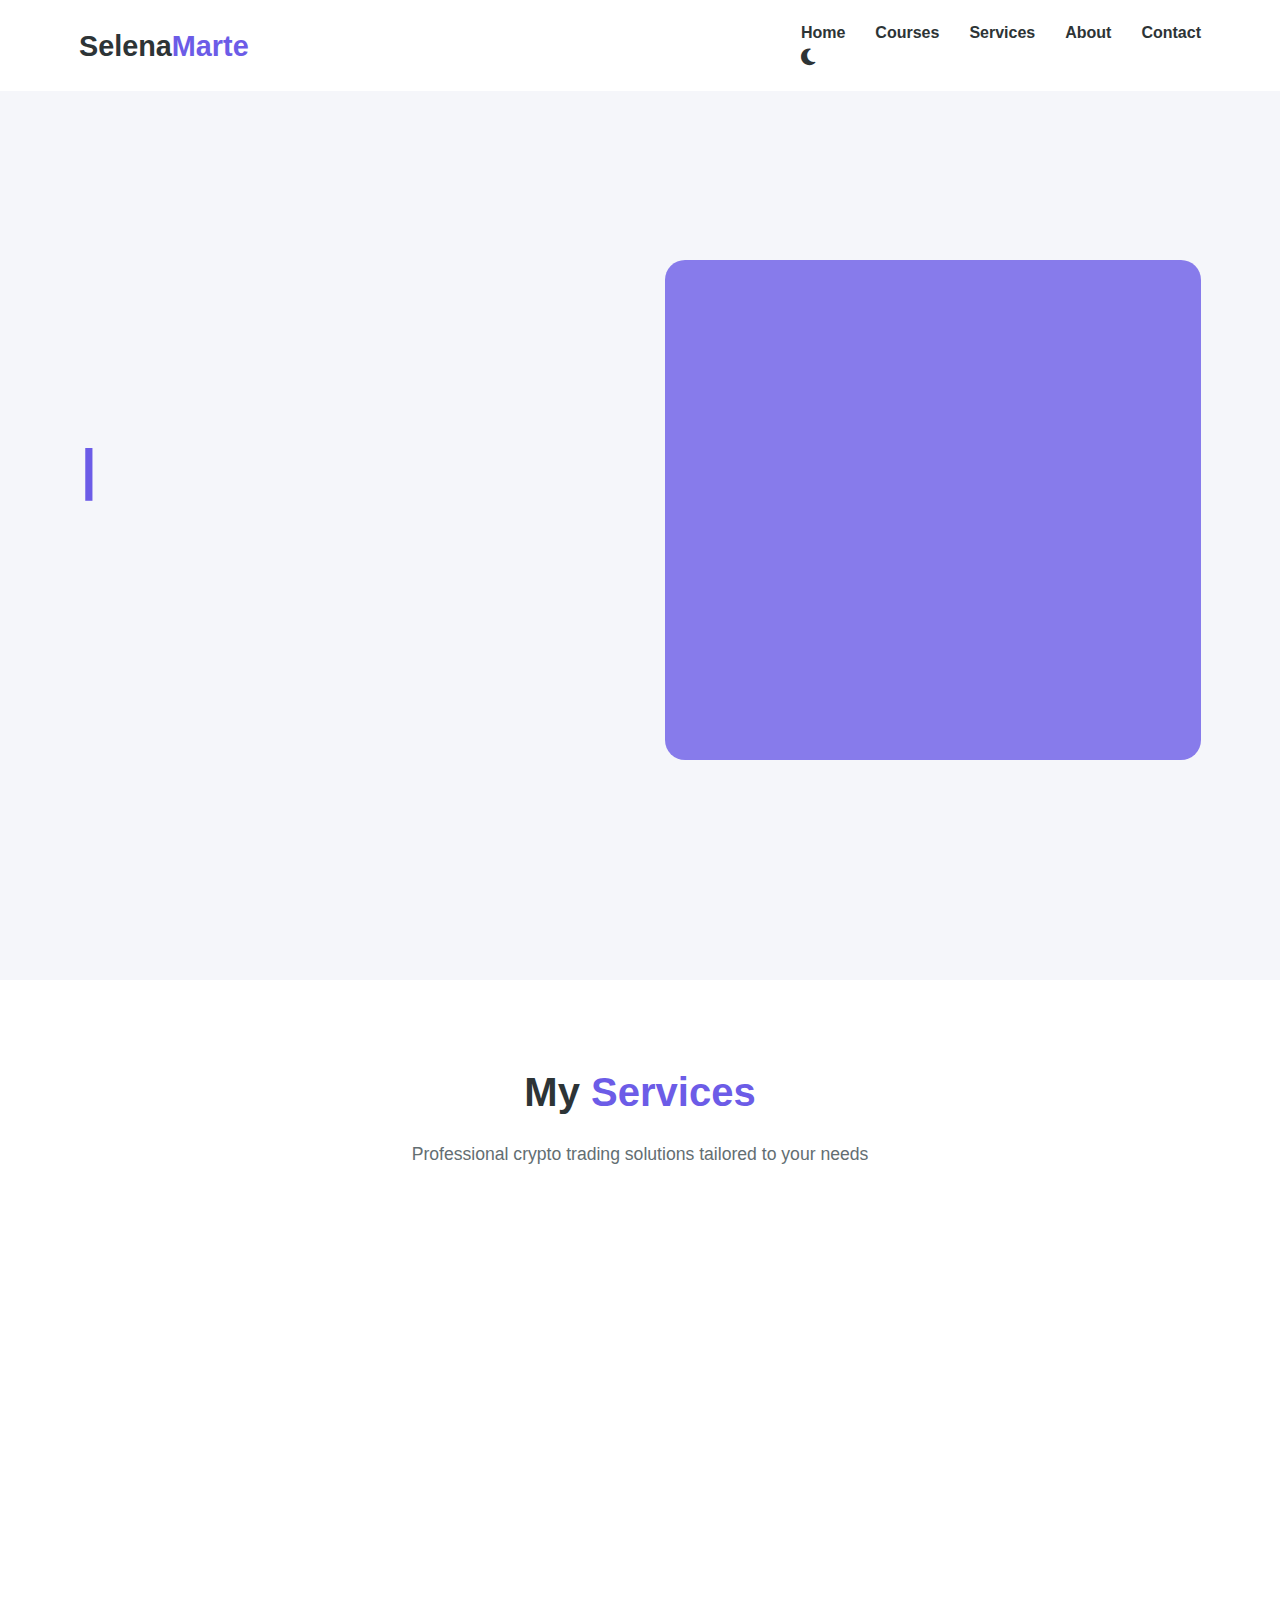
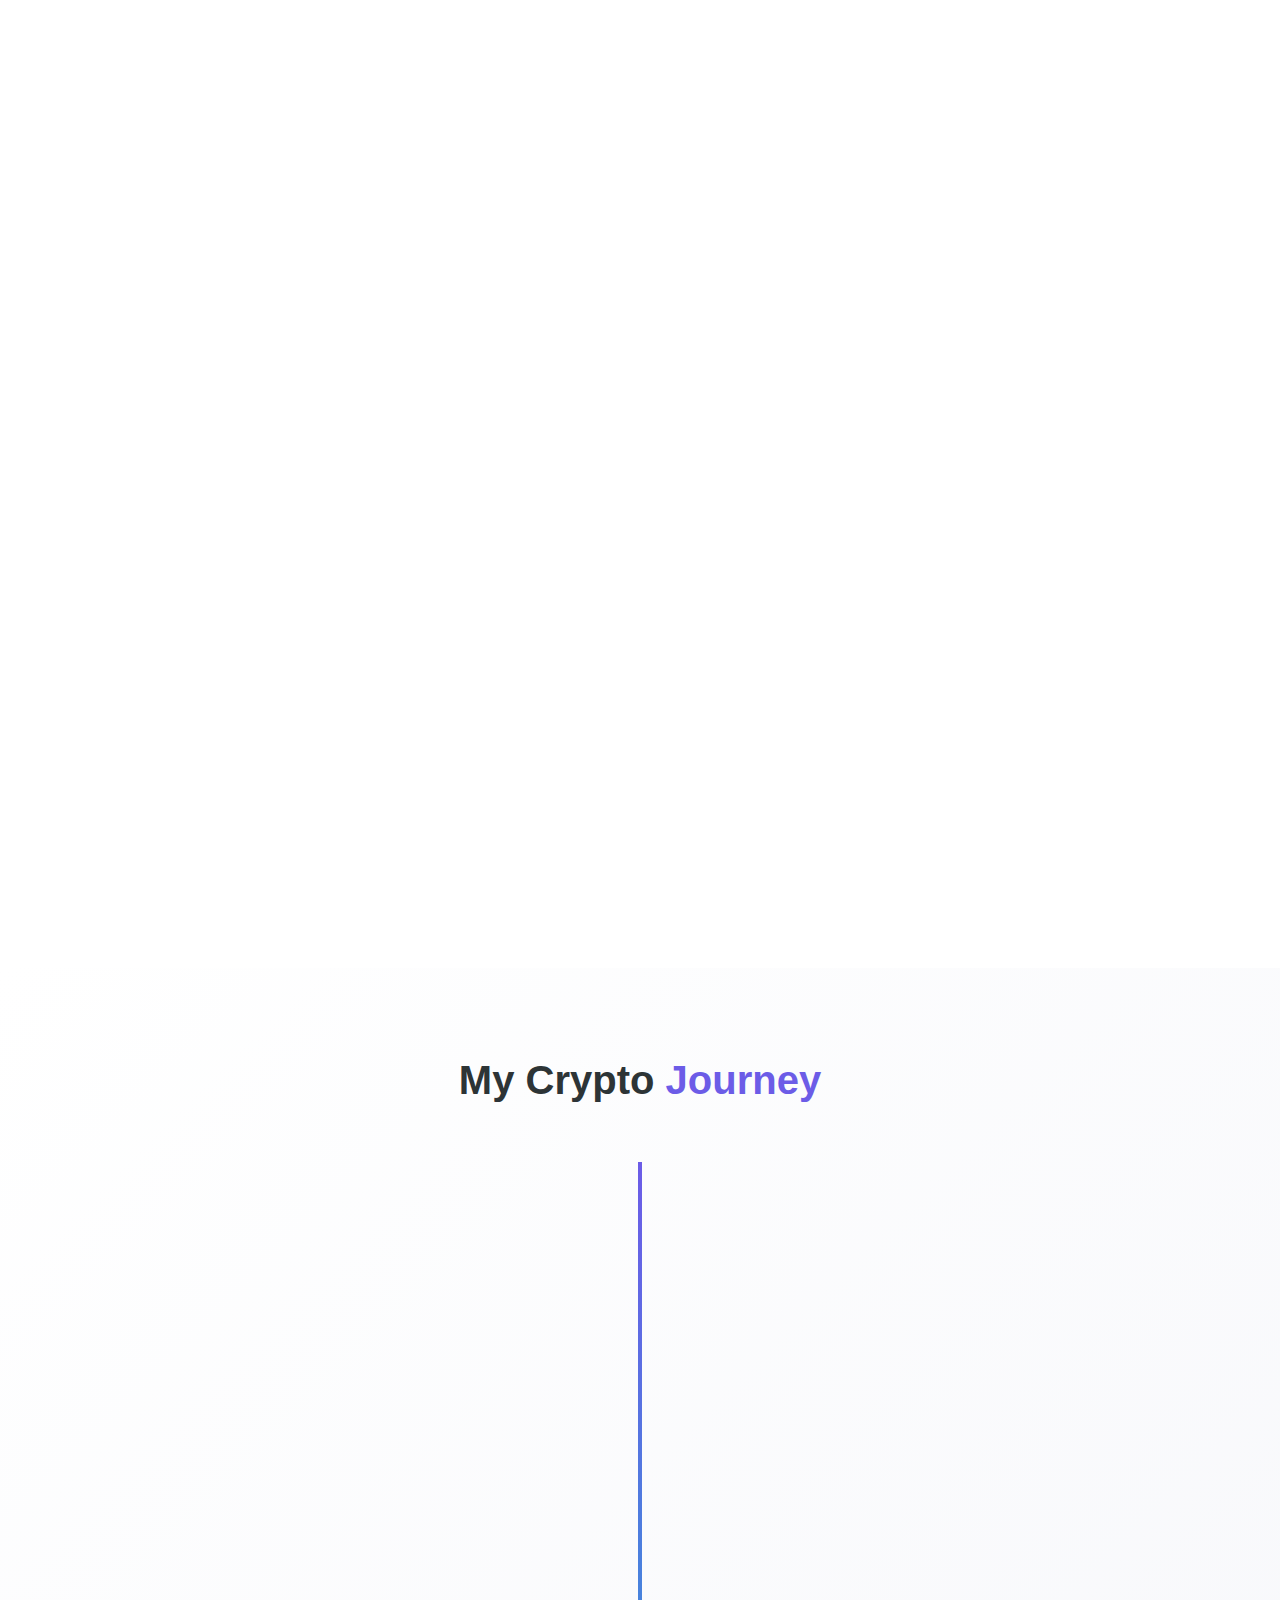
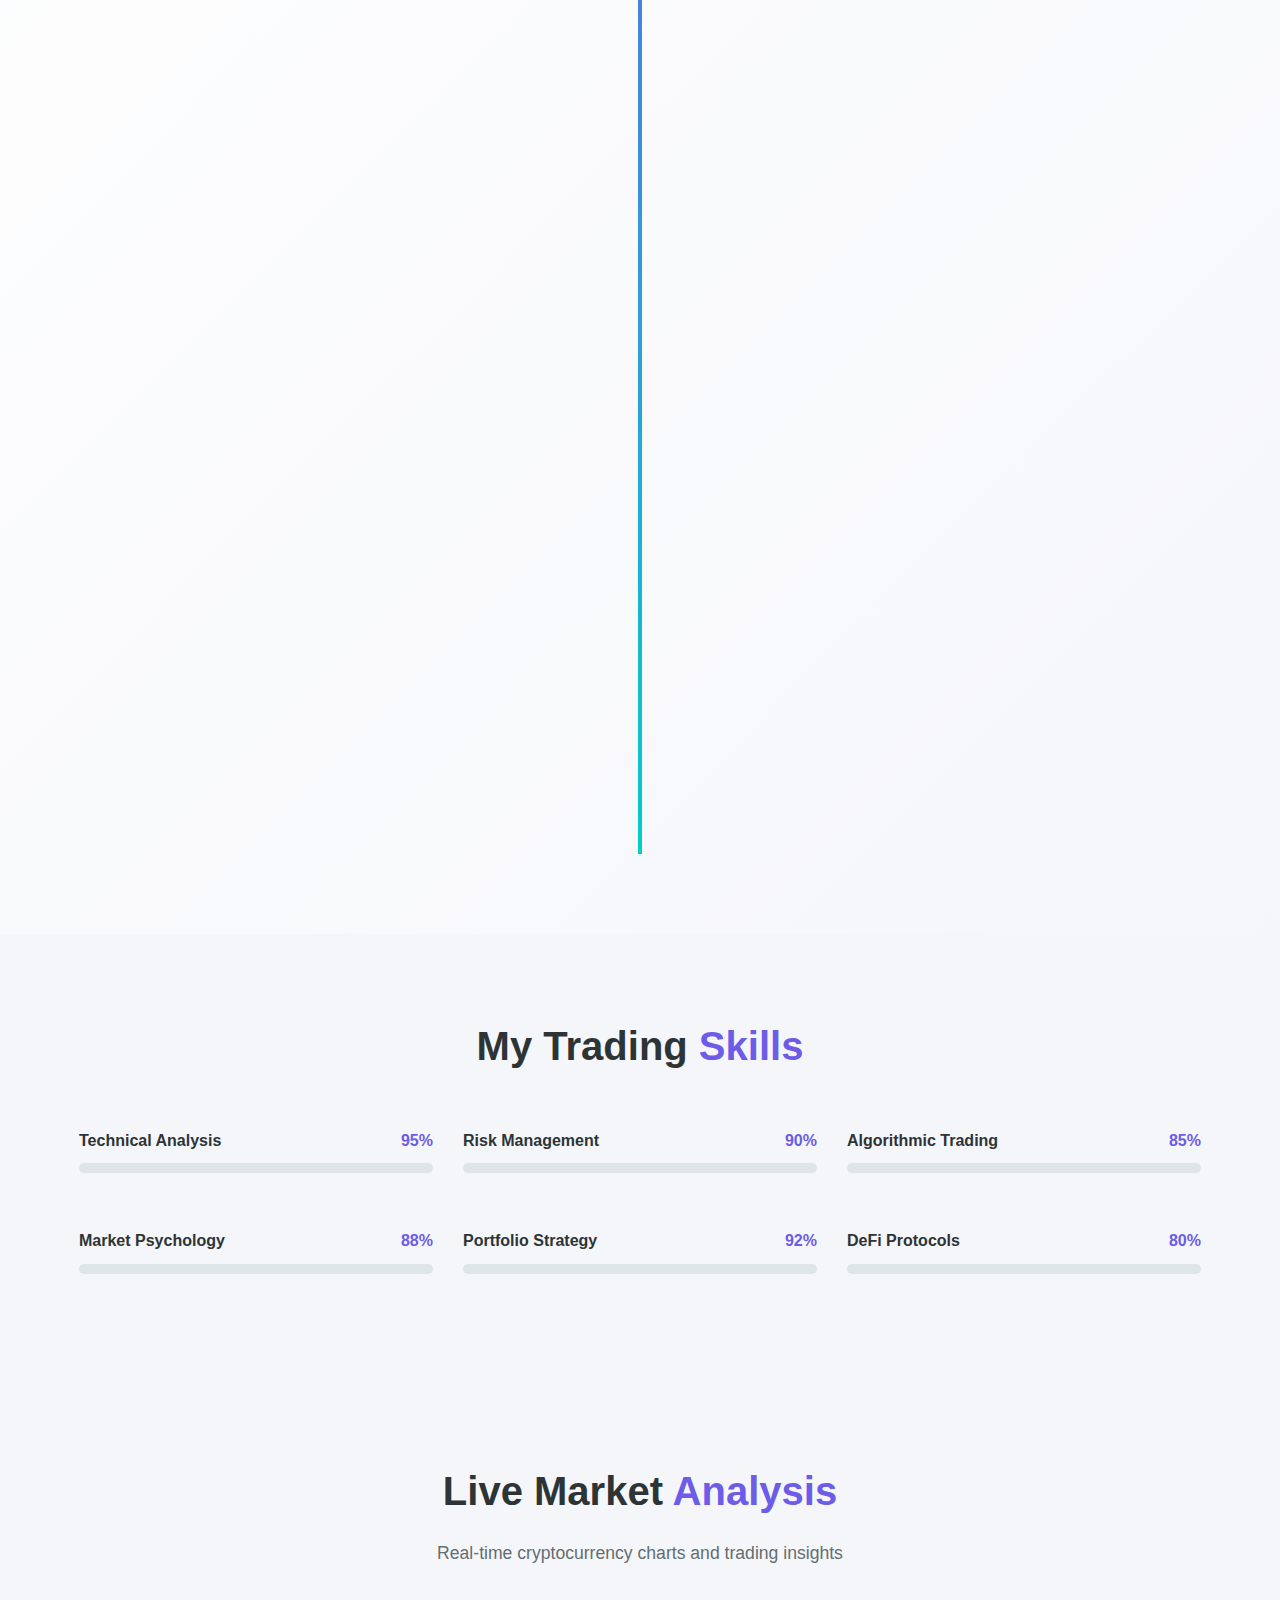
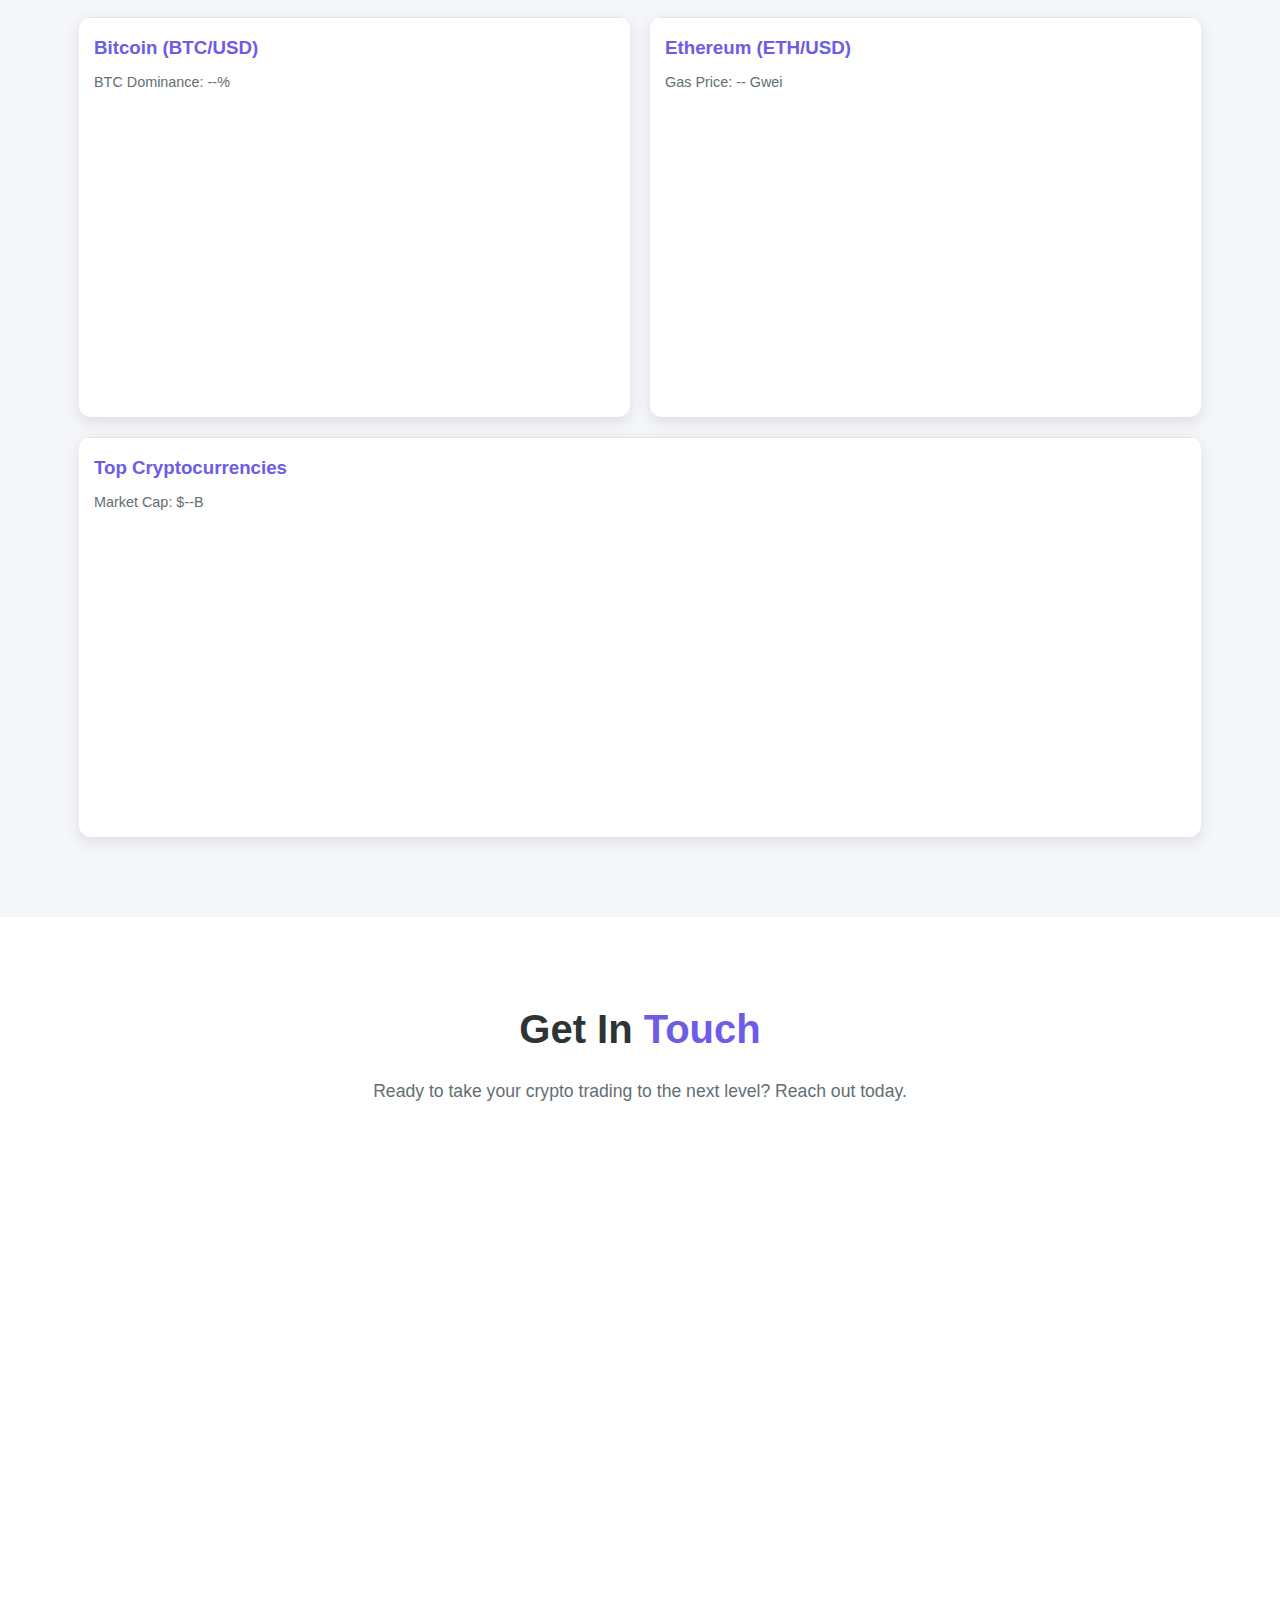
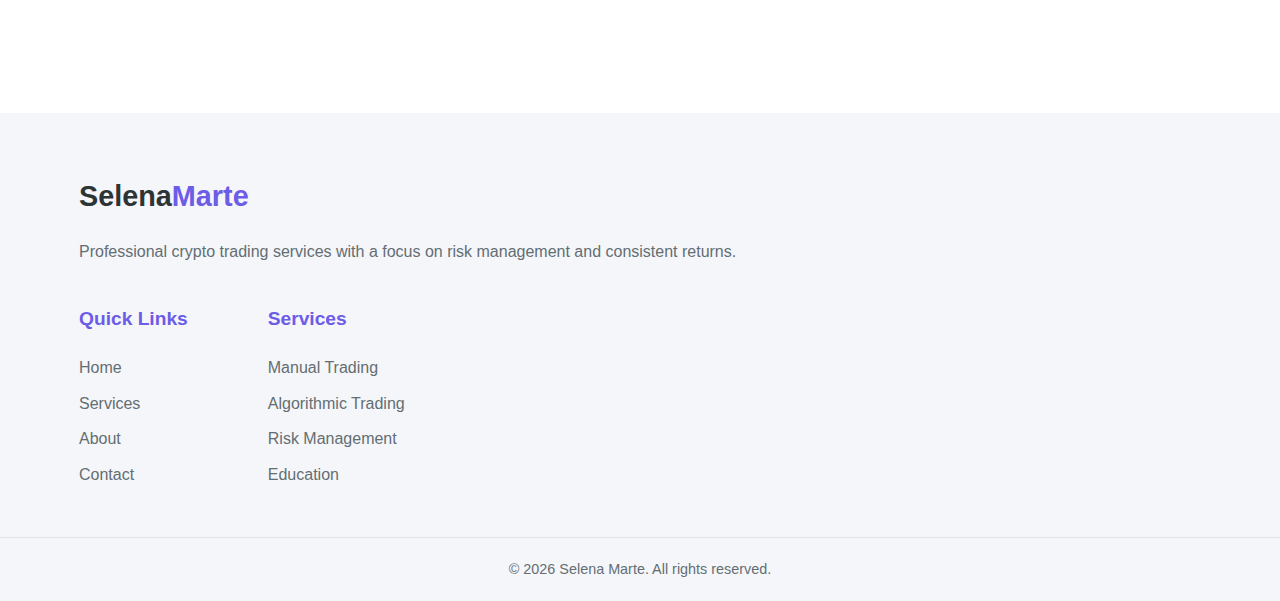
<file: index.html>
<!DOCTYPE html>
<html lang="en" data-theme="light">
<head>
    <meta charset="UTF-8">
    <meta name="viewport" content="width=device-width, initial-scale=1.0">
    <title>Selena Marte | Crypto Trading Expert</title>
    <meta name="description" content="Professional crypto trading services including automated trading and risk management">
    <link rel="stylesheet" href="assets/css/main.css">
    <link rel="stylesheet" href="https://cdnjs.cloudflare.com/ajax/libs/font-awesome/6.4.0/css/all.min.css">
</head>
<body>
    <header class="header">
        <div class="container">
            <a href="#" class="logo">Selena<span>Marte</span></a>
            <nav class="nav">
                <ul class="nav-list">
                    <li><a href="#home" class="nav-link">Home</a></li>
                    <li><a href="education.html" class="nav-link">Courses</a></li>
                    <li><a href="#services" class="nav-link">Services</a></li>
                    <li><a href="#about" class="nav-link">About</a></li>
                    <li><a href="#contact" class="nav-link">Contact</a></li>
                </ul>
                <button class="theme-toggle" aria-label="Toggle dark mode">
                    <i class="fas fa-moon"></i>
                </button>
                <button class="mobile-menu-toggle" aria-label="Toggle menu">
                    <i class="fas fa-bars"></i>
                </button>
            </nav>
        </div>
    </header>

  <main>
        <section id="home" class="hero">
            <div class="container">
                <div class="hero-content">
                        <div class="rotating-text-container">
                            <h1 class="hero-title">
                            <span id="rotating-text"></span>
                            <span class="typewriter-cursor">|</span>
                            </h1>
                        </div>
                        <div class="hero-buttons">
                            <a href="#services" class="btn btn-primary">Explore Services</a>
                            <a href="#contact" class="btn btn-secondary">Get in Touch</a>
                        </div>
                        </div>
                    <div class="hero-image">
                    <div class="image-placeholder"></div>
                </div>
            </div>
        </section>
        <section id="services" class="services">
            <div class="container">
                <h2 class="section-title">My <span>Services</span></h2>
                <p class="section-subtitle">Professional crypto trading solutions tailored to your needs</p>
                
                <div class="services-grid">
                    <div class="service-card">
                        <div class="service-icon">
                            <i class="fas fa-chart-line"></i>
                        </div>
                        <h3>Manual Trading</h3>
                        <p>Expert execution of trades with technical and fundamental analysis for optimal entry/exit points.</p>
                    </div>
                    
                    <div class="service-card">
                        <div class="service-icon">
                            <i class="fas fa-robot"></i>
                        </div>
                        <h3>Algorithmic Trading</h3>
                        <p>Custom trading bots that execute strategies 24/7 based on predefined rules and market conditions.</p>
                    </div>
                    
                    <div class="service-card">
                        <div class="service-icon">
                            <i class="fas fa-shield-alt"></i>
                        </div>
                        <h3>Risk Management</h3>
                        <p>Comprehensive strategies to protect your capital while maximizing profit potential.</p>
                    </div>
                    
                    <div class="service-card">
                        <div class="service-icon">
                            <i class="fas fa-graduation-cap"></i>
                        </div>
                        <h3>Education & Mentorship</h3>
                        <p>Personalized coaching to help you understand market dynamics and develop your own strategies.</p>
                    </div>
                    
                    <div class="service-card">
                        <div class="service-icon">
                            <i class="fas fa-wallet"></i>
                        </div>
                        <h3>Portfolio Management</h3>
                        <p>Professional management of your crypto assets with regular performance reporting.</p>
                    </div>
                </div>
            </div>
        </section>

        <section id="about" class="about">
            <div class="container">
                <div class="about-image">
                    <div class="image-placeholder"></div>
                </div>
                <div class="about-content">
                    <h2 class="section-title">About <span>Me</span></h2>
                    <p class="about-text">
                        Hi, I'm Selena Marte, a professional crypto trader with 7+ years of experience in both bull and bear markets. 
                        I specialize in combining technical analysis with algorithmic approaches to create consistent returns.
                    </p>
                    <p class="about-text">
                        My journey in crypto began in 2016, and since then I've developed proven strategies that work across market conditions. 
                        I'm passionate about helping others navigate the volatile crypto markets with confidence.
                    </p>
                    <div class="stats">
                        <div class="stat-item">
                            <span class="stat-number">7+</span>
                            <span class="stat-label">Years Experience</span>
                        </div>
                        <div class="stat-item">
                            <span class="stat-number">100+</span>
                            <span class="stat-label">Clients Served</span>
                        </div>
                        <div class="stat-item">
                            <span class="stat-number">24/7</span>
                            <span class="stat-label">Market Coverage</span>
                        </div>
                    </div>
                </div>
            </div>
        </section>
        
        <section id="journey" class="journey-section">
            <div class="container">
                <h2 class="section-title">My Crypto <span>Journey</span></h2>
                
                <div class="timeline">
                    <!-- Timeline Item 1 -->
                    <div class="timeline-item">
                        <div class="timeline-dot"></div>
                        <div class="timeline-content">
                            <div class="timeline-year">2016</div>
                            <h3>First Bitcoin Investment</h3>
                            <p>Discovered cryptocurrency and made first BTC purchase at $900. Began studying technical analysis.</p>
                        </div>
                    </div>
                    
                    <!-- Timeline Item 2 -->
                    <div class="timeline-item">
                        <div class="timeline-dot"></div>
                        <div class="timeline-content">
                            <div class="timeline-year">2017</div>
                            <h3>First Bull Run</h3>
                            <p>Navigated the ICO boom and 20x portfolio growth. Developed risk management strategies.</p>
                        </div>
                    </div>
                    
                    <!-- Timeline Item 3 -->
                    <div class="timeline-item">
                        <div class="timeline-dot"></div>
                        <div class="timeline-content">
                            <div class="timeline-year">2019</div>
                            <h3>Algorithmic Trading</h3>
                            <p>Built first trading bots and automated strategies during market downturn.</p>
                        </div>
                    </div>
                    
                    <!-- Timeline Item 4 -->
                    <div class="timeline-item">
                        <div class="timeline-dot"></div>
                        <div class="timeline-content">
                            <div class="timeline-year">2021</div>
                            <h3>Institutional Adoption</h3>
                            <p>Advised hedge funds on crypto allocations during the institutional adoption wave.</p>
                        </div>
                    </div>
                    
                    <!-- Timeline Item 5 -->
                    <div class="timeline-item">
                        <div class="timeline-dot"></div>
                        <div class="timeline-content">
                            <div class="timeline-year">2023</div>
                            <h3>DeFi Specialization</h3>
                            <p>Developed yield optimization strategies across 15+ DeFi protocols.</p>
                        </div>
                    </div>
                    
                    <!-- Timeline Item 6 -->
                    <div class="timeline-item future">
                        <div class="timeline-dot"></div>
                        <div class="timeline-content">
                            <div class="timeline-year">2025</div>
                            <h3>Web3 Expansion</h3>
                            <p>Building the next generation of decentralized trading infrastructure.</p>
                        </div>
                    </div>
                    
                    <div class="timeline-line"></div>
                </div>
            </div>
        </section>
      
        <section class="skills-section">
            <div class="container">
                <h2 class="section-title">My Trading <span>Skills</span></h2>
                
                <div class="skills-grid">
                    <!-- Skill 1 -->
                    <div class="skill-item">
                        <div class="skill-info">
                            <span>Technical Analysis</span>
                            <span>95%</span>
                        </div>
                        <div class="skill-bar">
                            <div class="skill-progress" data-width="95%" style="width: 0"></div>
                        </div>
                    </div>
                    
                    <!-- Skill 2 -->
                    <div class="skill-item">
                        <div class="skill-info">
                            <span>Risk Management</span>
                            <span>90%</span>
                        </div>
                        <div class="skill-bar">
                            <div class="skill-progress" data-width="90%" style="width: 0"></div>
                        </div>
                    </div>
                    
                    <!-- Skill 3 -->
                    <div class="skill-item">
                        <div class="skill-info">
                            <span>Algorithmic Trading</span>
                            <span>85%</span>
                        </div>
                        <div class="skill-bar">
                            <div class="skill-progress" data-width="85%" style="width: 0"></div>
                        </div>
                    </div>
                    
                    <!-- Skill 4 -->
                    <div class="skill-item">
                        <div class="skill-info">
                            <span>Market Psychology</span>
                            <span>88%</span>
                        </div>
                        <div class="skill-bar">
                            <div class="skill-progress" data-width="88%" style="width: 0"></div>
                        </div>
                    </div>
                    
                    <!-- Skill 5 -->
                    <div class="skill-item">
                        <div class="skill-info">
                            <span>Portfolio Strategy</span>
                            <span>92%</span>
                        </div>
                        <div class="skill-bar">
                            <div class="skill-progress" data-width="92%" style="width: 0"></div>
                        </div>
                    </div>
                    
                    <!-- Skill 6 -->
                    <div class="skill-item">
                        <div class="skill-info">
                            <span>DeFi Protocols</span>
                            <span>80%</span>
                        </div>
                        <div class="skill-bar">
                            <div class="skill-progress" data-width="80%" style="width: 0"></div>
                        </div>
                    </div>
                </div>
            </div>
        </section>

        <section id="market-analysis" class="charts-section">
            <div class="container">
                <h2 class="section-title">Live Market <span>Analysis</span></h2>
                <p class="section-subtitle">Real-time cryptocurrency charts and trading insights</p>
                
                <div class="charts-container">
                    <!-- Bitcoin Chart -->
                    <div class="chart-card">
                        <div class="tradingview-widget-container">
                            <div id="btc-chart"></div>
                            <div class="chart-description">
                                <h3>Bitcoin (BTC/USD)</h3>
                                <p>BTC Dominance: <span id="btc-dominance">--%</span></p>
                            </div>
                        </div>
                    </div>
                    
                    <!-- Ethereum Chart -->
                    <div class="chart-card">
                        <div class="tradingview-widget-container">
                            <div id="eth-chart"></div>
                            <div class="chart-description">
                                <h3>Ethereum (ETH/USD)</h3>
                                <p>Gas Price: <span id="eth-gas">--</span> Gwei</p>
                            </div>
                        </div>
                    </div>
                    
                    <!-- Market Overview -->
                    <div class="chart-card wide">
                        <div class="tradingview-widget-container">
                            <div id="market-overview"></div>
                            <div class="chart-description">
                                <h3>Top Cryptocurrencies</h3>
                                <p>Market Cap: $<span id="total-marketcap">--</span>B</p>
                            </div>
                        </div>
                    </div>
                </div>
            </div>
        </section>

        <section id="contact" class="contact">
            <div class="container">
                <h2 class="section-title">Get In <span>Touch</span></h2>
                <p class="section-subtitle">Ready to take your crypto trading to the next level? Reach out today.</p>
                
                <div class="contact-container">
                    <div class="contact-info">
                        <div class="info-item">
                            <i class="fas fa-envelope"></i>
                            <p>contact@selenloveslex.com</p>
                        </div>
                        <div class="info-item">
                            <i class="fas fa-phone-alt"></i>
                            <p>+13159081391</p>
                        </div>
                        <div class="info-item">
                            <i class="fas fa-map-marker-alt"></i>
                            <p>Miami, FL</p>
                        </div>
                        <div class="social-links">
                            <a href="#" aria-label="Twitter"><i class="fab fa-twitter"></i></a>
                            <a href="#" aria-label="Telegram"><i class="fab fa-telegram"></i></a>
                            <a href="#" aria-label="LinkedIn"><i class="fab fa-linkedin"></i></a>
                            <a href="#" aria-label="Instagram"><i class="fab fa-instagram"></i></a>
                        </div>
                    </div>
                    
                    <form class="contact-form">
                        <div class="form-group">
                            <input type="text" placeholder="Your Name" required>
                        </div>
                        <div class="form-group">
                            <input type="email" placeholder="Your Email" required>
                        </div>
                        <div class="form-group">
                            <input type="text" placeholder="Subject">
                        </div>
                        <div class="form-group">
                            <textarea placeholder="Your Message" required></textarea>
                        </div>
                        <button type="submit" class="btn btn-primary">Send Message</button>
                    </form>
                </div>
            </div>
        </section>
    </main>

    <footer class="footer">
        <div class="container">
            <div class="footer-content">
                <a href="#" class="logo">Selena<span>Marte</span></a>
                <p>Professional crypto trading services with a focus on risk management and consistent returns.</p>
            </div>
            <div class="footer-links">
                <ul>
                    <li><h3>Quick Links</h3></li>
                    <li><a href="#home">Home</a></li>
                    <li><a href="#services">Services</a></li>
                    <li><a href="#about">About</a></li>
                    <li><a href="#contact">Contact</a></li>
                </ul>
                <ul>
                    <li><h3>Services</h3></li>
                    <li><a href="#services">Manual Trading</a></li>
                    <li><a href="#services">Algorithmic Trading</a></li>
                    <li><a href="#services">Risk Management</a></li>
                    <li><a href="#services">Education</a></li>
                </ul>
            </div>
        </div>
        <div class="footer-bottom">
            <p>&copy; <span id="year"></span> Selena Marte. All rights reserved.</p>
        </div>
    </footer>

    <script src="assets/js/main.js"></script>
</body>
</html>
</file>
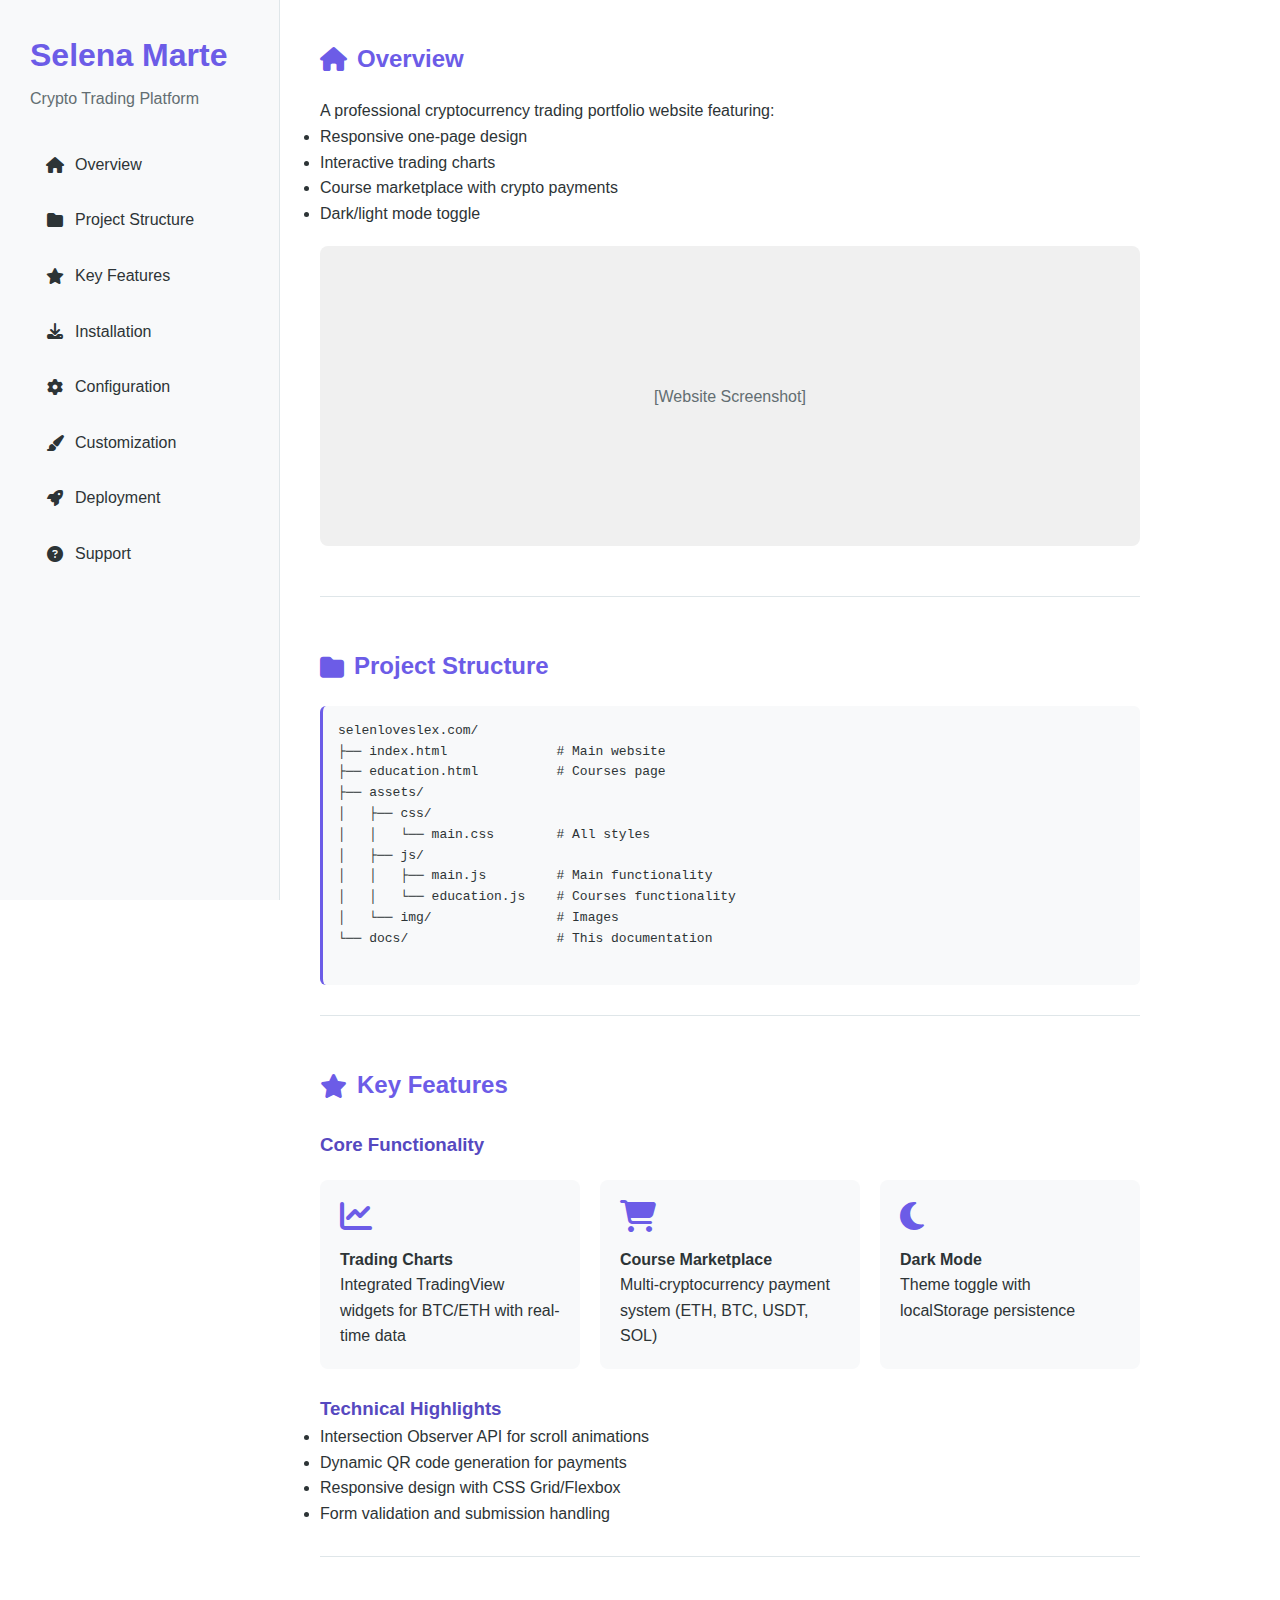
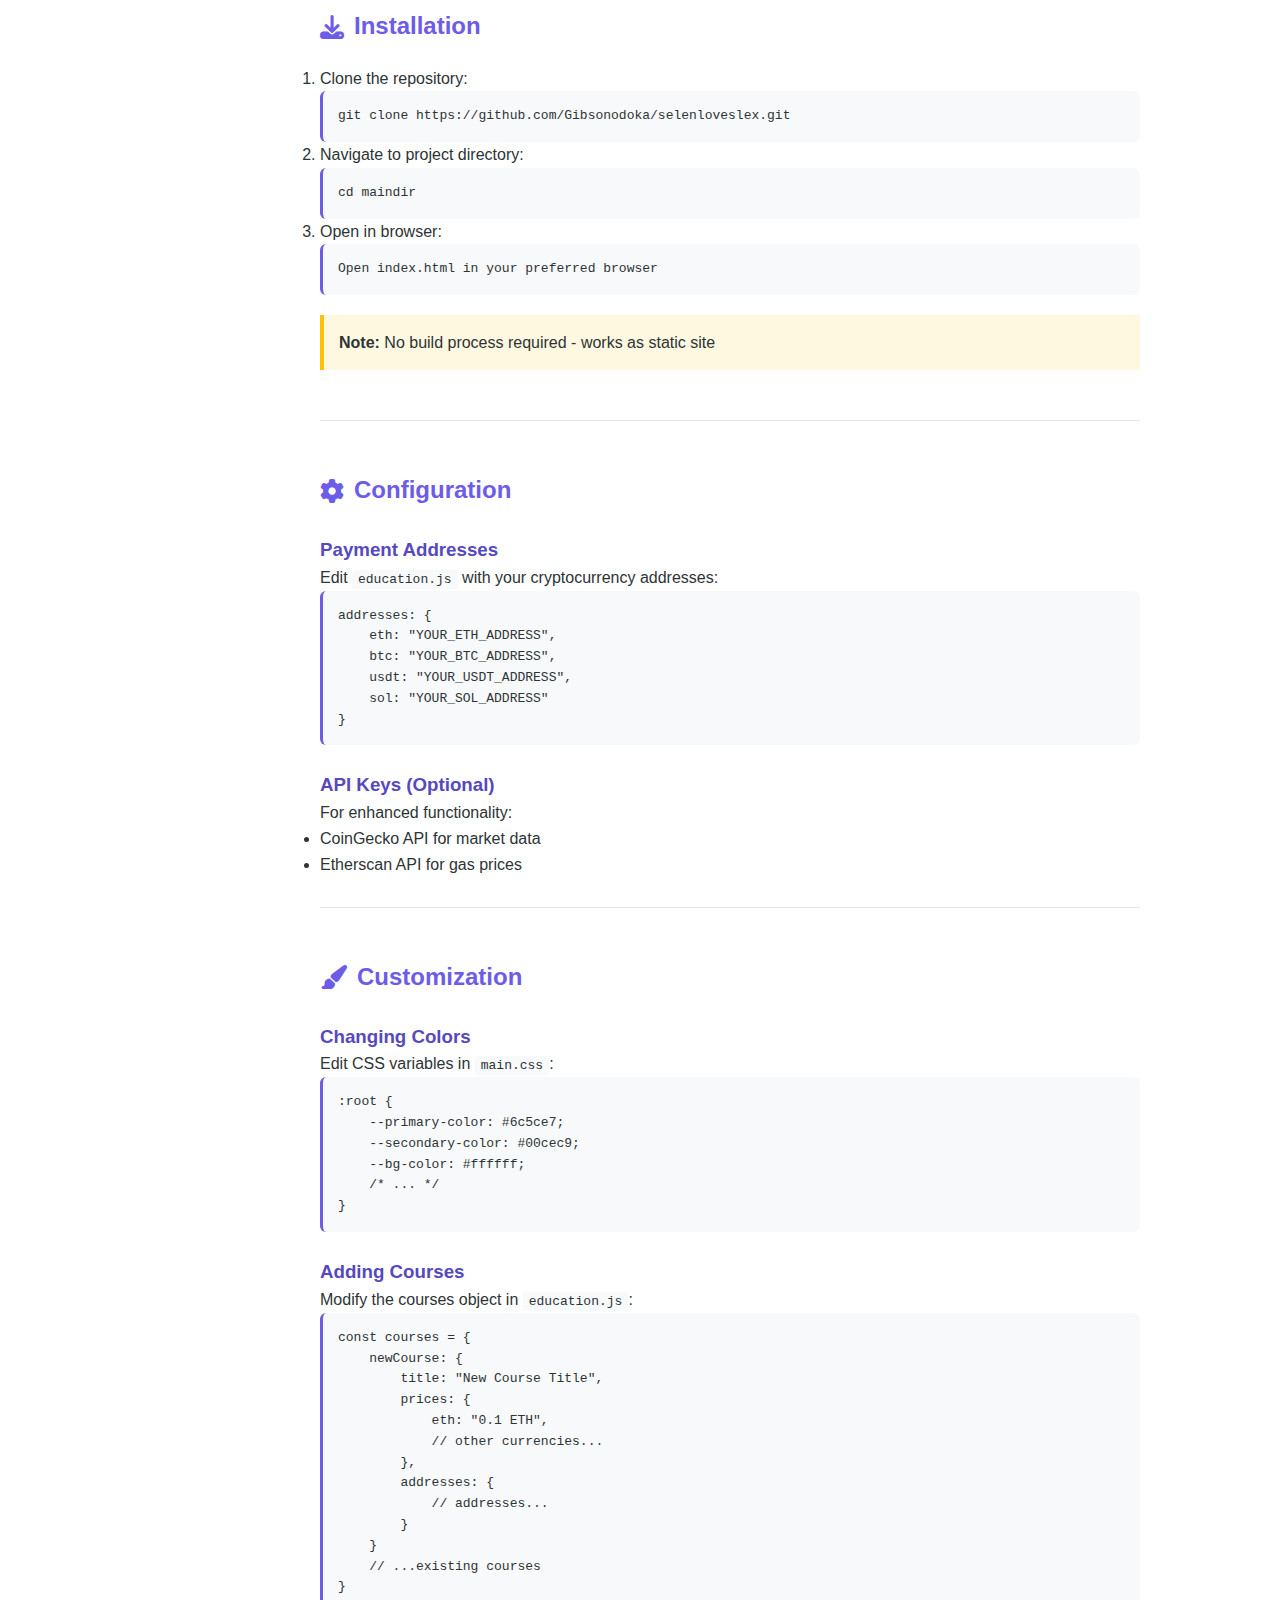
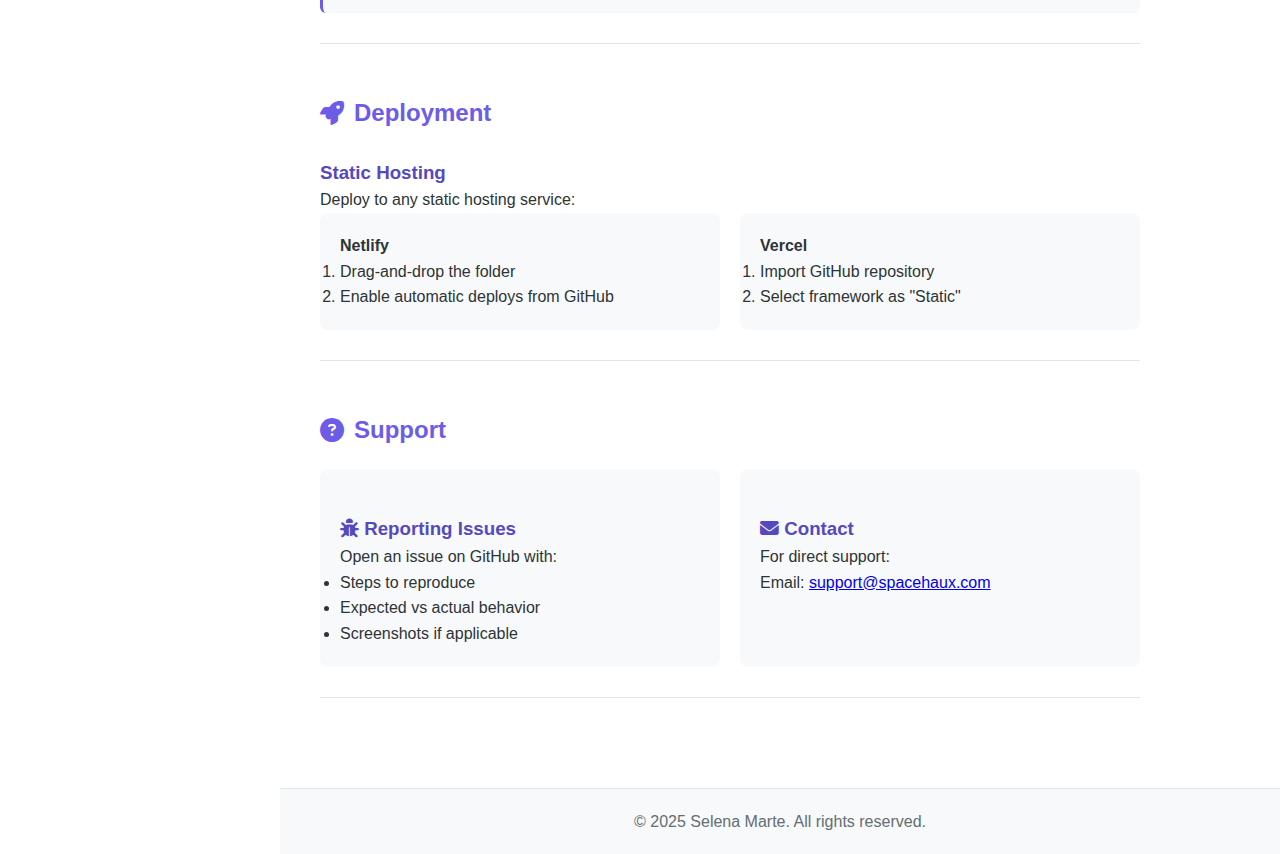
<file: docs/index.html>
<!DOCTYPE html>
<html lang="en">
<head>
    <meta charset="UTF-8">
    <meta name="viewport" content="width=device-width, initial-scale=1.0">
    <title>Selena Marte - Project Documentation</title>
    <link rel="stylesheet" href="styles.css">
    <link rel="stylesheet" href="https://cdnjs.cloudflare.com/ajax/libs/font-awesome/6.4.0/css/all.min.css">
</head>
<body>
    <div class="sidebar">
        <h1>Selena Marte</h1>
        <h2>Crypto Trading Platform</h2>
        <nav>
            <ul>
                <li><a href="#overview"><i class="fas fa-home"></i> Overview</a></li>
                <li><a href="#structure"><i class="fas fa-folder"></i> Project Structure</a></li>
                <li><a href="#features"><i class="fas fa-star"></i> Key Features</a></li>
                <li><a href="#installation"><i class="fas fa-download"></i> Installation</a></li>
                <li><a href="#configuration"><i class="fas fa-cog"></i> Configuration</a></li>
                <li><a href="#customization"><i class="fas fa-paint-brush"></i> Customization</a></li>
                <li><a href="#deployment"><i class="fas fa-rocket"></i> Deployment</a></li>
                <li><a href="#support"><i class="fas fa-question-circle"></i> Support</a></li>
            </ul>
        </nav>
    </div>

    <div class="main-content">
        <section id="overview" class="doc-section">
            <h2><i class="fas fa-home"></i> Overview</h2>
            <p>A professional cryptocurrency trading portfolio website featuring:</p>
            <ul>
                <li>Responsive one-page design</li>
                <li>Interactive trading charts</li>
                <li>Course marketplace with crypto payments</li>
                <li>Dark/light mode toggle</li>
            </ul>
            
            <div class="image-placeholder">
                <p>[Website Screenshot]</p>
            </div>
        </section>

        <section id="structure" class="doc-section">
            <h2><i class="fas fa-folder"></i> Project Structure</h2>
            <pre>
selenloveslex.com/
├── index.html              # Main website
├── education.html          # Courses page
├── assets/
│   ├── css/
│   │   └── main.css        # All styles
│   ├── js/
│   │   ├── main.js         # Main functionality
│   │   └── education.js    # Courses functionality
│   └── img/                # Images
└── docs/                   # This documentation
            </pre>
        </section>

        <section id="features" class="doc-section">
            <h2><i class="fas fa-star"></i> Key Features</h2>
            
            <h3>Core Functionality</h3>
            <div class="feature-grid">
                <div class="feature-card">
                    <i class="fas fa-chart-line"></i>
                    <h4>Trading Charts</h4>
                    <p>Integrated TradingView widgets for BTC/ETH with real-time data</p>
                </div>
                <div class="feature-card">
                    <i class="fas fa-shopping-cart"></i>
                    <h4>Course Marketplace</h4>
                    <p>Multi-cryptocurrency payment system (ETH, BTC, USDT, SOL)</p>
                </div>
                <div class="feature-card">
                    <i class="fas fa-moon"></i>
                    <h4>Dark Mode</h4>
                    <p>Theme toggle with localStorage persistence</p>
                </div>
            </div>
            
            <h3>Technical Highlights</h3>
            <ul>
                <li>Intersection Observer API for scroll animations</li>
                <li>Dynamic QR code generation for payments</li>
                <li>Responsive design with CSS Grid/Flexbox</li>
                <li>Form validation and submission handling</li>
            </ul>
        </section>

        <section id="installation" class="doc-section">
            <h2><i class="fas fa-download"></i> Installation</h2>
            <ol>
                <li>Clone the repository:
                    <pre>git clone https://github.com/Gibsonodoka/selenloveslex.git</pre>
                </li>
                <li>Navigate to project directory:
                    <pre>cd maindir</pre>
                </li>
                <li>Open in browser:
                    <pre>Open index.html in your preferred browser</pre>
                </li>
            </ol>
            
            <div class="note">
                <strong>Note:</strong> No build process required - works as static site
            </div>
        </section>

        <section id="configuration" class="doc-section">
            <h2><i class="fas fa-cog"></i> Configuration</h2>
            
            <h3>Payment Addresses</h3>
            <p>Edit <code>education.js</code> with your cryptocurrency addresses:</p>
            <pre>
addresses: {
    eth: "YOUR_ETH_ADDRESS",
    btc: "YOUR_BTC_ADDRESS", 
    usdt: "YOUR_USDT_ADDRESS",
    sol: "YOUR_SOL_ADDRESS"
}</pre>
            
            <h3>API Keys (Optional)</h3>
            <p>For enhanced functionality:</p>
            <ul>
                <li>CoinGecko API for market data</li>
                <li>Etherscan API for gas prices</li>
            </ul>
        </section>

        <section id="customization" class="doc-section">
            <h2><i class="fas fa-paint-brush"></i> Customization</h2>
            
            <h3>Changing Colors</h3>
            <p>Edit CSS variables in <code>main.css</code>:</p>
            <pre>
:root {
    --primary-color: #6c5ce7;
    --secondary-color: #00cec9;
    --bg-color: #ffffff;
    /* ... */
}</pre>
            
            <h3>Adding Courses</h3>
            <p>Modify the courses object in <code>education.js</code>:</p>
            <pre>
const courses = {
    newCourse: {
        title: "New Course Title",
        prices: {
            eth: "0.1 ETH",
            // other currencies...
        },
        addresses: {
            // addresses...
        }
    }
    // ...existing courses
}</pre>
        </section>

        <section id="deployment" class="doc-section">
            <h2><i class="fas fa-rocket"></i> Deployment</h2>
            
            <h3>Static Hosting</h3>
            <p>Deploy to any static hosting service:</p>
            <div class="deploy-options">
                <div class="option">
                    <h4>Netlify</h4>
                    <ol>
                        <li>Drag-and-drop the folder</li>
                        <li>Enable automatic deploys from GitHub</li>
                    </ol>
                </div>
                <div class="option">
                    <h4>Vercel</h4>
                    <ol>
                        <li>Import GitHub repository</li>
                        <li>Select framework as "Static"</li>
                    </ol>
                </div>
            </div>
        </section>

        <section id="support" class="doc-section">
            <h2><i class="fas fa-question-circle"></i> Support</h2>
            
            <div class="support-grid">
                <div class="support-card">
                    <h3><i class="fas fa-bug"></i> Reporting Issues</h3>
                    <p>Open an issue on GitHub with:</p>
                    <ul>
                        <li>Steps to reproduce</li>
                        <li>Expected vs actual behavior</li>
                        <li>Screenshots if applicable</li>
                    </ul>
                </div>
                
                <div class="support-card">
                    <h3><i class="fas fa-envelope"></i> Contact</h3>
                    <p>For direct support:</p>
                    <p>Email: <a href="mailto:support@spacehaux.com">support@spacehaux.com</a></p>
                </div>
            </div>
        </section>
    </div>

    <footer>
        <p>&copy; 2025 Selena Marte. All rights reserved.</p>
    </footer>
</body>
</html>
</file>
<file: assets/css/main.css>
:root {
    --primary-color: #6c5ce7;
    --primary-dark: #5649c0;
    --secondary-color: #00cec9;
    --text-color: #2d3436;
    --text-light: #636e72;
    --bg-color: #ffffff;
    --bg-secondary: #f5f6fa;
    --card-bg: #ffffff;
    --border-color: #dfe6e9;
    --shadow: 0 5px 15px rgba(0, 0, 0, 0.1);
    --transition: all 0.3s ease;
}

[data-theme="dark"] {
    --primary-color: #6c5ce7;
    --primary-dark: #7d6bec;
    --secondary-color: #00cec9;
    --text-color: #f5f6fa;
    --text-light: #b2bec3;
    --bg-color: #1e272e;
    --bg-secondary: #2d3436;
    --card-bg: #2d3436;
    --border-color: #3d484f;
    --shadow: 0 5px 15px rgba(0, 0, 0, 0.3);
}

* {
    margin: 0;
    padding: 0;
    box-sizing: border-box;
}

html {
    scroll-behavior: smooth;
}

body {
    font-family: 'Segoe UI', Tahoma, Geneva, Verdana, sans-serif;
    background-color: var(--bg-color);
    color: var(--text-color);
    line-height: 1.6;
    transition: var(--transition);
}

.container {
    width: 90%;
    max-width: 1200px;
    margin: 0 auto;
    padding: 0 15px;
}

section {
    padding: 80px 0;
}

.section-title {
    font-size: 2.5rem;
    margin-bottom: 1rem;
    text-align: center;
}

.section-title span {
    color: var(--primary-color);
}

.section-subtitle {
    color: var(--text-light);
    text-align: center;
    max-width: 700px;
    margin: 0 auto 50px;
    font-size: 1.1rem;
}

.btn {
    display: inline-block;
    padding: 12px 30px;
    border-radius: 30px;
    text-decoration: none;
    font-weight: 600;
    transition: var(--transition);
    border: none;
    cursor: pointer;
}

.btn-primary {
    background-color: var(--primary-color);
    color: white;
}

.btn-primary:hover {
    background-color: var(--primary-dark);
    transform: translateY(-3px);
    box-shadow: var(--shadow);
}

.btn-secondary {
    background-color: transparent;
    color: var(--primary-color);
    border: 2px solid var(--primary-color);
}

.btn-secondary:hover {
    background-color: var(--primary-color);
    color: white;
    transform: translateY(-3px);
    box-shadow: var(--shadow);
}

/* Header Styles */
.header {
    position: fixed;
    top: 0;
    left: 0;
    width: 100%;
    z-index: 1000;
    background-color: var(--bg-color);
    box-shadow: var(--shadow);
    transition: var(--transition);
}

.header .container {
    display: flex;
    justify-content: space-between;
    align-items: center;
    padding: 20px 15px;
}

.logo {
    font-size: 1.8rem;
    font-weight: 700;
    text-decoration: none;
    color: var(--text-color);
    transition: var(--transition);
}

.logo span {
    color: var(--primary-color);
}

.nav-list {
    display: flex;
    list-style: none;
}

.nav-link {
    text-decoration: none;
    color: var(--text-color);
    font-weight: 600;
    margin-left: 30px;
    transition: var(--transition);
    position: relative;
}

.nav-link:hover {
    color: var(--primary-color);
}

.nav-link::after {
    content: '';
    position: absolute;
    bottom: -5px;
    left: 0;
    width: 0;
    height: 2px;
    background-color: var(--primary-color);
    transition: var(--transition);
}

.nav-link:hover::after {
    width: 100%;
}

.theme-toggle {
    background: none;
    border: none;
    color: var(--text-color);
    font-size: 1.2rem;
    cursor: pointer;
    margin-left: 30px;
    transition: var(--transition);
}

.theme-toggle:hover {
    color: var(--primary-color);
    transform: rotate(30deg);
}

.mobile-menu-toggle {
    display: none;
    background: none;
    border: none;
    color: var(--text-color);
    font-size: 1.5rem;
    cursor: pointer;
    transition: var(--transition);
}

/* Hero Section */
.hero {
    padding-top: 120px;
    background-color: var(--bg-secondary);
}

.hero .container {
    display: flex;
    align-items: center;
    min-height: calc(100vh - 120px);
}

.hero-content {
    flex: 1;
    padding-right: 50px;
}

.hero-title {
    font-size: 3.5rem;
    margin-bottom: 20px;
    line-height: 1.2;
}

.hero-title span {
    color: var(--primary-color);
}

.hero-subtitle {
    font-size: 1.2rem;
    color: var(--text-light);
    margin-bottom: 30px;
}

.hero-buttons {
    display: flex;
    gap: 20px;
}

.hero-image {
    flex: 1;
    position: relative;
}

/* Rotating Text Animation Styles */
.hero-title {
    min-height: 120px; /* Adjust based on your largest text block */
    display: flex;
    align-items: center;
    position: relative;
}

#rotating-text {
    display: inline-block;
    position: relative;
    text-align: left;
}

.typewriter-cursor {
    color: var(--primary-color);
    animation: blink-caret 0.75s step-end infinite;
    margin-left: 2px;
    position: relative;
    display: inline-block;
    width: 2px;
}

@keyframes blink-caret {
    from, to { opacity: 0 }
    50% { opacity: 1 }
}

/* Text highlighting for important words */
.text-highlight {
    color: var(--primary-color);
    font-weight: 700;
}

/* Hero section adjustments for animation */
.hero-content {
    position: relative;
    z-index: 2;
}

/* Prevent layout shifts during animation */
.hero-buttons {
    margin-top: 30px;
    opacity: 0;
    animation: fade-in 0.5s ease-out 3.5s forwards;
}

@keyframes fade-in {
    from { opacity: 0 }
    to { opacity: 1 }
}

/* Responsive adjustments */
@media (max-width: 768px) {
    .hero-title {
        min-height: 100px;
        font-size: 2.5rem;
    }
}

@media (max-width: 576px) {
    .hero-title {
        min-height: 80px;
        font-size: 2rem;
    }
}

.image-placeholder {
    width: 100%;
    height: 500px;
    background-color: var(--primary-color);
    opacity: 0.8;
    border-radius: 20px;
    position: relative;
    overflow: hidden;
}

/* Services Section */
.services-grid {
    display: grid;
    grid-template-columns: repeat(auto-fit, minmax(300px, 1fr));
    gap: 30px;
    margin-top: 50px;
}

.service-card {
    background-color: var(--card-bg);
    border-radius: 15px;
    padding: 30px;
    box-shadow: var(--shadow);
    transition: var(--transition);
    text-align: center;
}

.service-card:hover {
    transform: translateY(-10px);
    box-shadow: 0 15px 30px rgba(0, 0, 0, 0.2);
}

.service-icon {
    width: 80px;
    height: 80px;
    background: linear-gradient(135deg, var(--primary-color), var(--secondary-color));
    border-radius: 50%;
    display: flex;
    align-items: center;
    justify-content: center;
    margin: 0 auto 20px;
    color: white;
    font-size: 1.8rem;
}

.service-card h3 {
    font-size: 1.5rem;
    margin-bottom: 15px;
    color: var(--primary-color);
}

.service-card p {
    color: var(--text-light);
}

/* Charts Section */
.charts-section {
    background-color: var(--bg-secondary);
    padding: 80px 0;
}

.charts-container {
    display: grid;
    grid-template-columns: repeat(auto-fit, minmax(300px, 1fr));
    gap: 20px;
    margin-top: 40px;
}

.chart-card {
    background: var(--card-bg);
    border-radius: 12px;
    overflow: hidden;
    box-shadow: var(--shadow);
    transition: var(--transition);
}

.chart-card:hover {
    transform: translateY(-5px);
    box-shadow: 0 10px 25px rgba(0, 0, 0, 0.1);
}

.chart-card.wide {
    grid-column: span 2;
}

.tradingview-widget-container {
    height: 400px;
    position: relative;
}

.chart-description {
    padding: 15px;
    border-top: 1px solid var(--border-color);
}

.chart-description h3 {
    color: var(--primary-color);
    margin-bottom: 8px;
}

.chart-description p {
    color: var(--text-light);
    font-size: 0.9rem;
}

/* Responsive adjustments */
@media (max-width: 992px) {
    .chart-card.wide {
        grid-column: span 1;
    }
    
    .tradingview-widget-container {
        height: 350px;
    }
}

@media (max-width: 576px) {
    .tradingview-widget-container {
        height: 300px;
    }
}

/* About Section */
.about .container {
    display: flex;
    align-items: center;
    gap: 50px;
}

.about-image {
    flex: 1;
}

.about-content {
    flex: 1;
}

.about-text {
    margin-bottom: 20px;
    color: var(--text-light);
}

.stats {
    display: flex;
    gap: 30px;
    margin-top: 40px;
}

.stat-item {
    text-align: center;
}

.stat-number {
    font-size: 2.5rem;
    font-weight: 700;
    color: var(--primary-color);
    display: block;
}

.stat-label {
    font-size: 0.9rem;
    color: var(--text-light);
}

/* Journey Timeline */
.journey-section {
    background: linear-gradient(135deg, var(--bg-color) 0%, var(--bg-secondary) 100%);
    padding: 80px 0;
    position: relative;
    overflow: hidden;
}

.timeline {
    position: relative;
    max-width: 1200px;
    margin: 50px auto 0;
}

.timeline-line {
    position: absolute;
    width: 4px;
    background: linear-gradient(to bottom, 
        var(--primary-color) 0%, 
        var(--secondary-color) 100%);
    top: 0;
    bottom: 0;
    left: 50%;
    transform: translateX(-50%);
    z-index: 1;
}

.timeline-item {
    padding: 20px 40px;
    position: relative;
    width: 50%;
    box-sizing: border-box;
}

.timeline-item:nth-child(odd) {
    left: 0;
    text-align: right;
    padding-right: 80px;
}

.timeline-item:nth-child(even) {
    left: 50%;
    text-align: left;
    padding-left: 80px;
}

.timeline-dot {
    position: absolute;
    width: 24px;
    height: 24px;
    background: var(--bg-color);
    border: 4px solid var(--primary-color);
    border-radius: 50%;
    top: 30px;
    z-index: 2;
}

.timeline-item:nth-child(odd) .timeline-dot {
    right: -12px;
}

.timeline-item:nth-child(even) .timeline-dot {
    left: -12px;
}

.timeline-content {
    padding: 20px;
    background: var(--card-bg);
    border-radius: 12px;
    box-shadow: var(--shadow);
    transition: var(--transition);
}

.timeline-item:hover .timeline-content {
    transform: translateY(-5px);
    box-shadow: 0 10px 25px rgba(0,0,0,0.1);
}

.timeline-year {
    font-size: 1.2rem;
    font-weight: 700;
    color: var(--primary-color);
    margin-bottom: 10px;
}

.timeline h3 {
    font-size: 1.3rem;
    margin-bottom: 10px;
}

.timeline p {
    color: var(--text-light);
    line-height: 1.6;
}

/* Future items styling */
.timeline-item.future .timeline-content {
    background: linear-gradient(135deg, var(--card-bg) 0%, rgba(108, 92, 231, 0.1) 100%);
}

.timeline-item.future .timeline-dot {
    border-color: var(--secondary-color);
    box-shadow: 0 0 0 4px rgba(0, 206, 201, 0.2);
}

/* Responsive */
@media (max-width: 768px) {
    .timeline-line {
        left: 40px;
    }
    
    .timeline-item {
        width: 100%;
        padding-left: 80px;
        padding-right: 20px;
        text-align: left !important;
    }
    
    .timeline-item:nth-child(even) {
        left: 0;
    }
    
    .timeline-dot {
        left: 28px !important;
    }
}

/* Skills Section */
.skills-section {
    padding: 80px 0;
    background-color: var(--bg-secondary);
}

.skills-grid {
    display: grid;
    grid-template-columns: repeat(auto-fit, minmax(300px, 1fr));
    gap: 30px;
    margin-top: 50px;
}

.skill-item {
    margin-bottom: 25px;
}

.skill-info {
    display: flex;
    justify-content: space-between;
    margin-bottom: 10px;
    font-weight: 600;
}

.skill-info span:first-child {
    color: var(--text-color);
}

.skill-info span:last-child {
    color: var(--primary-color);
}

.skill-bar {
    height: 10px;
    background-color: var(--border-color);
    border-radius: 5px;
    overflow: hidden;
}

.skill-progress {
    height: 100%;
    border-radius: 5px;
    background: linear-gradient(90deg, 
        var(--primary-color) 0%, 
        var(--secondary-color) 100%);
    position: relative;
    transition: width 1.5s ease-in-out;
}

.skill-progress::after {
    content: '';
    position: absolute;
    top: 0;
    left: 0;
    right: 0;
    bottom: 0;
    background: linear-gradient(90deg, 
        rgba(255,255,255,0.1) 0%, 
        rgba(255,255,255,0.3) 100%);
}

/* Contact Section */
.contact-container {
    display: flex;
    gap: 50px;
    margin-top: 50px;
}

.contact-info {
    flex: 1;
}

.info-item {
    display: flex;
    align-items: center;
    margin-bottom: 25px;
}

.info-item i {
    width: 50px;
    height: 50px;
    background-color: var(--primary-color);
    color: white;
    border-radius: 50%;
    display: flex;
    align-items: center;
    justify-content: center;
    font-size: 1.2rem;
    margin-right: 20px;
}

.social-links {
    display: flex;
    gap: 15px;
    margin-top: 40px;
}

.social-links a {
    width: 40px;
    height: 40px;
    border-radius: 50%;
    background-color: var(--primary-color);
    color: white;
    display: flex;
    align-items: center;
    justify-content: center;
    font-size: 1.1rem;
    transition: var(--transition);
}

.social-links a:hover {
    background-color: var(--primary-dark);
    transform: translateY(-3px);
}

.contact-form {
    flex: 1;
    background-color: var(--card-bg);
    padding: 30px;
    border-radius: 15px;
    box-shadow: var(--shadow);
}

.form-group {
    margin-bottom: 20px;
}

.form-group input,
.form-group textarea {
    width: 100%;
    padding: 15px;
    border: 1px solid var(--border-color);
    border-radius: 8px;
    background-color: var(--bg-color);
    color: var(--text-color);
    transition: var(--transition);
}

.form-group textarea {
    min-height: 150px;
    resize: vertical;
}

.form-group input:focus,
.form-group textarea:focus {
    outline: none;
    border-color: var(--primary-color);
    box-shadow: 0 0 0 3px rgba(108, 92, 231, 0.2);
}

/* Footer */
.footer {
    background-color: var(--bg-secondary);
    padding: 60px 0 0;
}

.footer-content {
    margin-bottom: 40px;
}

.footer-content p {
    color: var(--text-light);
    margin-top: 20px;
}

.footer-links {
    display: flex;
    gap: 80px;
    margin-bottom: 40px;
}

.footer-links ul {
    list-style: none;
}

.footer-links h3 {
    font-size: 1.2rem;
    margin-bottom: 20px;
    color: var(--primary-color);
}

.footer-links a {
    text-decoration: none;
    color: var(--text-light);
    display: block;
    margin-bottom: 10px;
    transition: var(--transition);
}

.footer-links a:hover {
    color: var(--primary-color);
    padding-left: 5px;
}

.footer-bottom {
    text-align: center;
    padding: 20px 0;
    border-top: 1px solid var(--border-color);
    color: var(--text-light);
    font-size: 0.9rem;
}

/* Education Page Styles */
.education-hero {
    background: linear-gradient(135deg, var(--primary-color) 0%, var(--primary-dark) 100%);
    color: white;
    padding: 120px 0 80px;
    text-align: center;
}

.education-hero h1 {
    font-size: 3.5rem;
    margin-bottom: 20px;
}

.education-hero p {
    font-size: 1.2rem;
    opacity: 0.9;
}

.courses-grid {
    display: grid;
    grid-template-columns: repeat(auto-fit, minmax(300px, 1fr));
    gap: 30px;
    margin-top: 50px;
}

.course-card {
    background: var(--card-bg);
    border-radius: 12px;
    padding: 30px;
    box-shadow: var(--shadow);
    transition: var(--transition);
    position: relative;
    text-align: center;
}

.course-card:hover {
    transform: translateY(-10px);
    box-shadow: 0 15px 30px rgba(0,0,0,0.1);
}

.course-badge {
    position: absolute;
    top: -10px;
    right: 20px;
    background: var(--secondary-color);
    color: white;
    padding: 5px 15px;
    border-radius: 20px;
    font-size: 0.8rem;
    font-weight: 600;
}

.course-icon {
    width: 80px;
    height: 80px;
    background: linear-gradient(135deg, var(--primary-color) 0%, var(--secondary-color) 100%);
    border-radius: 50%;
    display: flex;
    align-items: center;
    justify-content: center;
    margin: 0 auto 20px;
    color: white;
    font-size: 1.8rem;
}

.course-price {
    font-size: 1.5rem;
    font-weight: 700;
    color: var(--primary-color);
    margin: 20px 0;
}

/* Compact Modal Styles */
.modal-overlay {
    position: fixed;
    top: 0;
    left: 0;
    right: 0;
    bottom: 0;
    background: rgba(0,0,0,0.8);
    display: flex;
    align-items: center;
    justify-content: center;
    z-index: 1000;
    opacity: 0;
    visibility: hidden;
    transition: all 0.3s ease;
}

.modal-overlay.active {
    opacity: 1;
    visibility: visible;
}

.modal-container {
    background: var(--bg-color);
    border-radius: 12px;
    width: 90%;
    max-width: 450px;
    padding: 25px;
    position: relative;
    transform: translateY(20px);
    transition: all 0.3s ease;
    max-height: 90vh;
    overflow-y: auto;
}

.modal-overlay.active .modal-container {
    transform: translateY(0);
}

.modal-close {
    position: absolute;
    top: 15px;
    right: 15px;
    background: none;
    border: none;
    font-size: 1.5rem;
    cursor: pointer;
    color: var(--text-light);
}

.modal-header {
    border-bottom: 1px solid var(--border-color);
    padding-bottom: 15px;
    margin-bottom: 15px;
}

.modal-header h3 {
    font-size: 1.5rem;
    color: var(--primary-color);
    margin-bottom: 5px;
}

.modal-header p {
    font-size: 1.2rem;
    font-weight: 700;
}

.payment-instructions {
    margin-bottom: 20px;
}

.payment-instructions ol {
    margin: 10px 0 15px;
    padding-left: 20px;
}

.payment-instructions li {
    margin-bottom: 8px;
    font-size: 0.9rem;
}

.crypto-methods {
    display: flex;
    gap: 8px;
    flex-wrap: wrap;
    margin: 15px 0;
}

.crypto-method {
    display: inline-flex;
    align-items: center;
    padding: 6px 12px;
    border-radius: 6px;
    background: var(--bg-secondary);
    cursor: pointer;
    font-size: 0.9rem;
    transition: all 0.2s ease;
}

.crypto-method.active {
    background: var(--primary-color);
    color: white;
}

.crypto-method i {
    margin-right: 6px;
    font-size: 0.9rem;
}

.address-display {
    display: flex;
    align-items: center;
    background: var(--bg-secondary);
    padding: 10px;
    border-radius: 8px;
    margin: 15px 0;
}

.address-display code {
    flex-grow: 1;
    font-family: monospace;
    overflow: hidden;
    text-overflow: ellipsis;
    font-size: 0.85rem;
}

.copy-btn {
    background: var(--primary-color);
    color: white;
    border: none;
    width: 32px;
    height: 32px;
    border-radius: 50%;
    display: flex;
    align-items: center;
    justify-content: center;
    cursor: pointer;
    margin-left: 8px;
    transition: all 0.2s ease;
}

.copy-btn:hover {
    background: var(--primary-dark);
}

.qr-code {
    text-align: center;
    margin: 15px 0;
}

.qr-code img {
    max-width: 120px;
    border: 1px solid var(--border-color);
    padding: 8px;
    border-radius: 8px;
}

.verification-form {
    margin-top: 20px;
}

.verification-form h4 {
    margin-bottom: 15px;
}

/* Responsive adjustments */
@media (max-width: 480px) {
    .modal-container {
        padding: 20px 15px;
    }
    
    .crypto-methods {
        gap: 6px;
    }
    
    .crypto-method {
        padding: 5px 8px;
        font-size: 0.8rem;
    }
    
    .address-display code {
        font-size: 0.75rem;
    }
}
/* Responsive */
@media (max-width: 768px) {
    .modal-body {
        flex-direction: column;
    }
    
    .education-hero h1 {
        font-size: 2.5rem;
    }
}

/* Responsive Styles */
@media (max-width: 992px) {
    .hero .container,
    .about .container,
    .contact-container {
        flex-direction: column;
    }
    
    .hero-content {
        padding-right: 0;
        margin-bottom: 50px;
        text-align: center;
    }
    
    .hero-buttons {
        justify-content: center;
    }
    
    .about-image,
    .about-content {
        width: 100%;
    }
    
    .about-image {
        margin-bottom: 50px;
    }
    
    .contact-info {
        margin-bottom: 50px;
    }
    
    .hero-title {
        font-size: 2.8rem;
    }
}

@media (max-width: 768px) {
    .nav-list {
        position: fixed;
        top: 80px;
        left: -100%;
        width: 100%;
        height: calc(100vh - 80px);
        background-color: var(--bg-color);
        flex-direction: column;
        align-items: center;
        justify-content: center;
        transition: var(--transition);
        z-index: 999;
    }
    
    .nav-list.active {
        left: 0;
    }
    
    .nav-link {
        margin: 15px 0;
        font-size: 1.5rem;
    }
    
    .mobile-menu-toggle {
        display: block;
        margin-left: 20px;
    }
    
    .theme-toggle {
        margin-left: 20px;
    }
    
    .hero-title {
        font-size: 2.5rem;
    }
    
    .hero-buttons {
        flex-direction: column;
        gap: 15px;
    }
    
    .btn {
        width: 100%;
        text-align: center;
    }
    
    .stats {
        flex-direction: column;
        gap: 20px;
    }
    
    .footer-links {
        flex-direction: column;
        gap: 40px;
    }
}

@media (max-width: 576px) {
    .section-title {
        font-size: 2rem;
    }
    
    .hero-title {
        font-size: 2rem;
    }
    
    .services-grid {
        grid-template-columns: 1fr;
    }
}
</file>
<file: docs/styles.css>
:root {
    --primary-color: #6c5ce7;
    --primary-dark: #5649c0;
    --secondary-color: #00cec9;
    --text-color: #2d3436;
    --text-light: #636e72;
    --bg-color: #ffffff;
    --sidebar-bg: #f8f9fa;
    --border-color: #dfe6e9;
}

* {
    box-sizing: border-box;
    margin: 0;
    padding: 0;
}

body {
    font-family: 'Segoe UI', Tahoma, Geneva, Verdana, sans-serif;
    color: var(--text-color);
    line-height: 1.6;
    display: flex;
    min-height: 100vh;
    flex-direction: column;
}

.wrapper {
    display: flex;
    flex: 1;
}

.sidebar {
    width: 280px;
    background: var(--sidebar-bg);
    padding: 30px;
    border-right: 1px solid var(--border-color);
    position: fixed;
    height: 100vh;
    overflow-y: auto;
    z-index: 100;
}

.sidebar h1 {
    color: var(--primary-color);
    margin-bottom: 5px;
}

.sidebar h2 {
    font-size: 1rem;
    color: var(--text-light);
    margin-bottom: 30px;
    font-weight: normal;
}

.sidebar nav ul {
    list-style: none;
    padding: 0;
}

.sidebar nav li {
    margin-bottom: 10px;
}

.sidebar nav a {
    display: flex;
    align-items: center;
    padding: 10px 15px;
    text-decoration: none;
    color: var(--text-color);
    border-radius: 6px;
    transition: all 0.2s;
}

.sidebar nav a:hover {
    background: rgba(108, 92, 231, 0.1);
    color: var(--primary-color);
}

.sidebar nav a i {
    margin-right: 10px;
    width: 20px;
    text-align: center;
}

.main-content {
    flex: 1;
    margin-left: 280px;
    padding: 40px;
    max-width: 900px;
    background: var(--bg-color);
}

.doc-section {
    margin-bottom: 50px;
    padding-bottom: 30px;
    border-bottom: 1px solid var(--border-color);
}

.doc-section h2 {
    color: var(--primary-color);
    margin-bottom: 20px;
    display: flex;
    align-items: center;
}

.doc-section h2 i {
    margin-right: 10px;
}

.doc-section h3 {
    margin-top: 25px;
    color: var(--primary-dark);
}

pre {
    background: var(--sidebar-bg);
    padding: 15px;
    border-radius: 6px;
    overflow-x: auto;
    border-left: 3px solid var(--primary-color);
}

code {
    background: var(--sidebar-bg);
    padding: 2px 6px;
    border-radius: 4px;
    font-family: monospace;
}

.image-placeholder {
    background: #f0f0f0;
    height: 300px;
    display: flex;
    align-items: center;
    justify-content: center;
    border-radius: 8px;
    margin: 20px 0;
    color: var(--text-light);
}

.feature-grid {
    display: grid;
    grid-template-columns: repeat(auto-fit, minmax(250px, 1fr));
    gap: 20px;
    margin: 20px 0;
}

.feature-card {
    background: var(--sidebar-bg);
    padding: 20px;
    border-radius: 8px;
    transition: all 0.3s;
}

.feature-card:hover {
    transform: translateY(-5px);
    box-shadow: 0 5px 15px rgba(0,0,0,0.1);
}

.feature-card i {
    font-size: 2rem;
    color: var(--primary-color);
    margin-bottom: 15px;
}

.note {
    background: #fff8e1;
    padding: 15px;
    border-left: 4px solid #ffc107;
    margin: 20px 0;
}

.deploy-options {
    display: grid;
    grid-template-columns: repeat(auto-fit, minmax(300px, 1fr));
    gap: 20px;
}

.option {
    background: var(--sidebar-bg);
    padding: 20px;
    border-radius: 8px;
}

.support-grid {
    display: grid;
    grid-template-columns: repeat(auto-fit, minmax(300px, 1fr));
    gap: 20px;
}

.support-card {
    background: var(--sidebar-bg);
    padding: 20px;
    border-radius: 8px;
}

footer {
    background: var(--sidebar-bg);
    padding: 20px;
    text-align: center;
    color: var(--text-light);
    border-top: 1px solid var(--border-color);
    margin-left: 280px;
    width: calc(100% - 280px);
}

@media (max-width: 768px) {
    .wrapper {
        flex-direction: column;
    }
    
    .sidebar {
        width: 100%;
        height: auto;
        position: relative;
        padding: 20px;
        height: auto;
    }
    
    .main-content {
        margin-left: 0;
        padding: 20px;
        width: 100%;
    }
    
    footer {
        margin-left: 0;
        width: 100%;
    }
}
</file>
